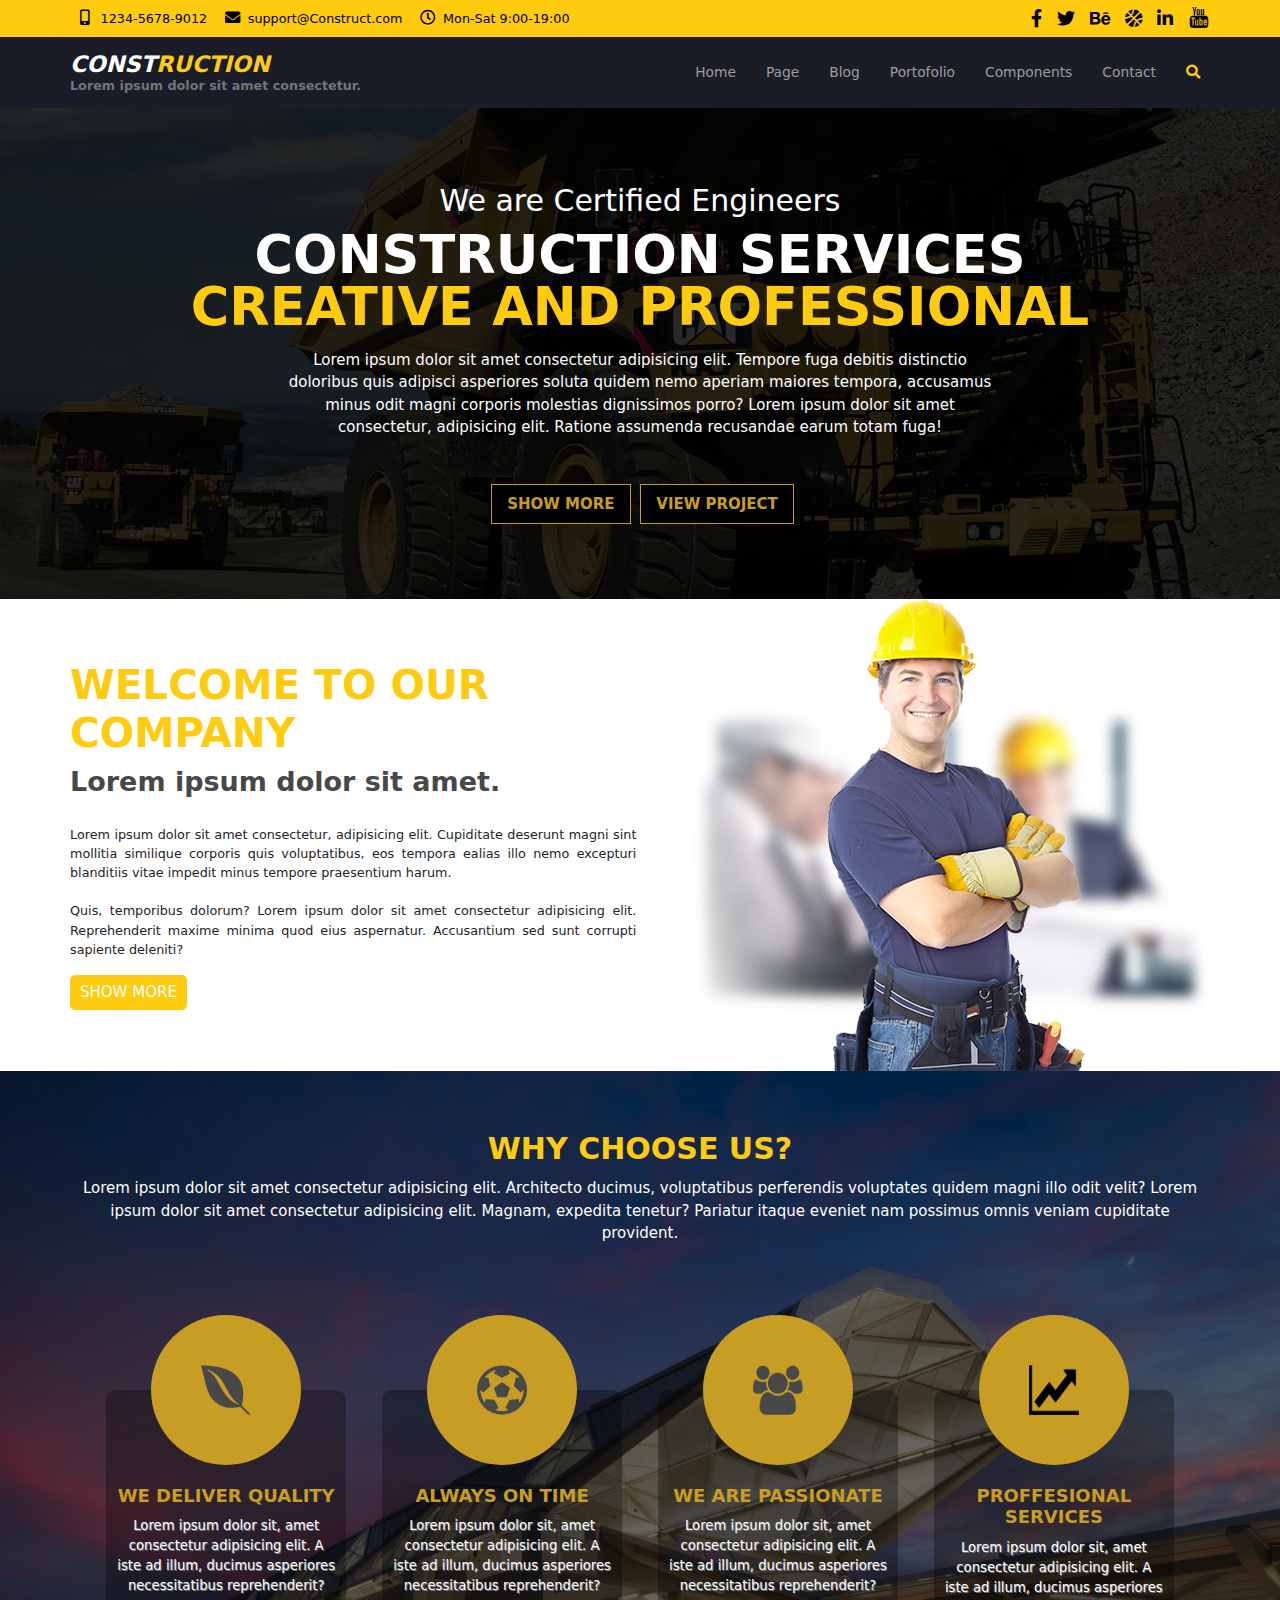
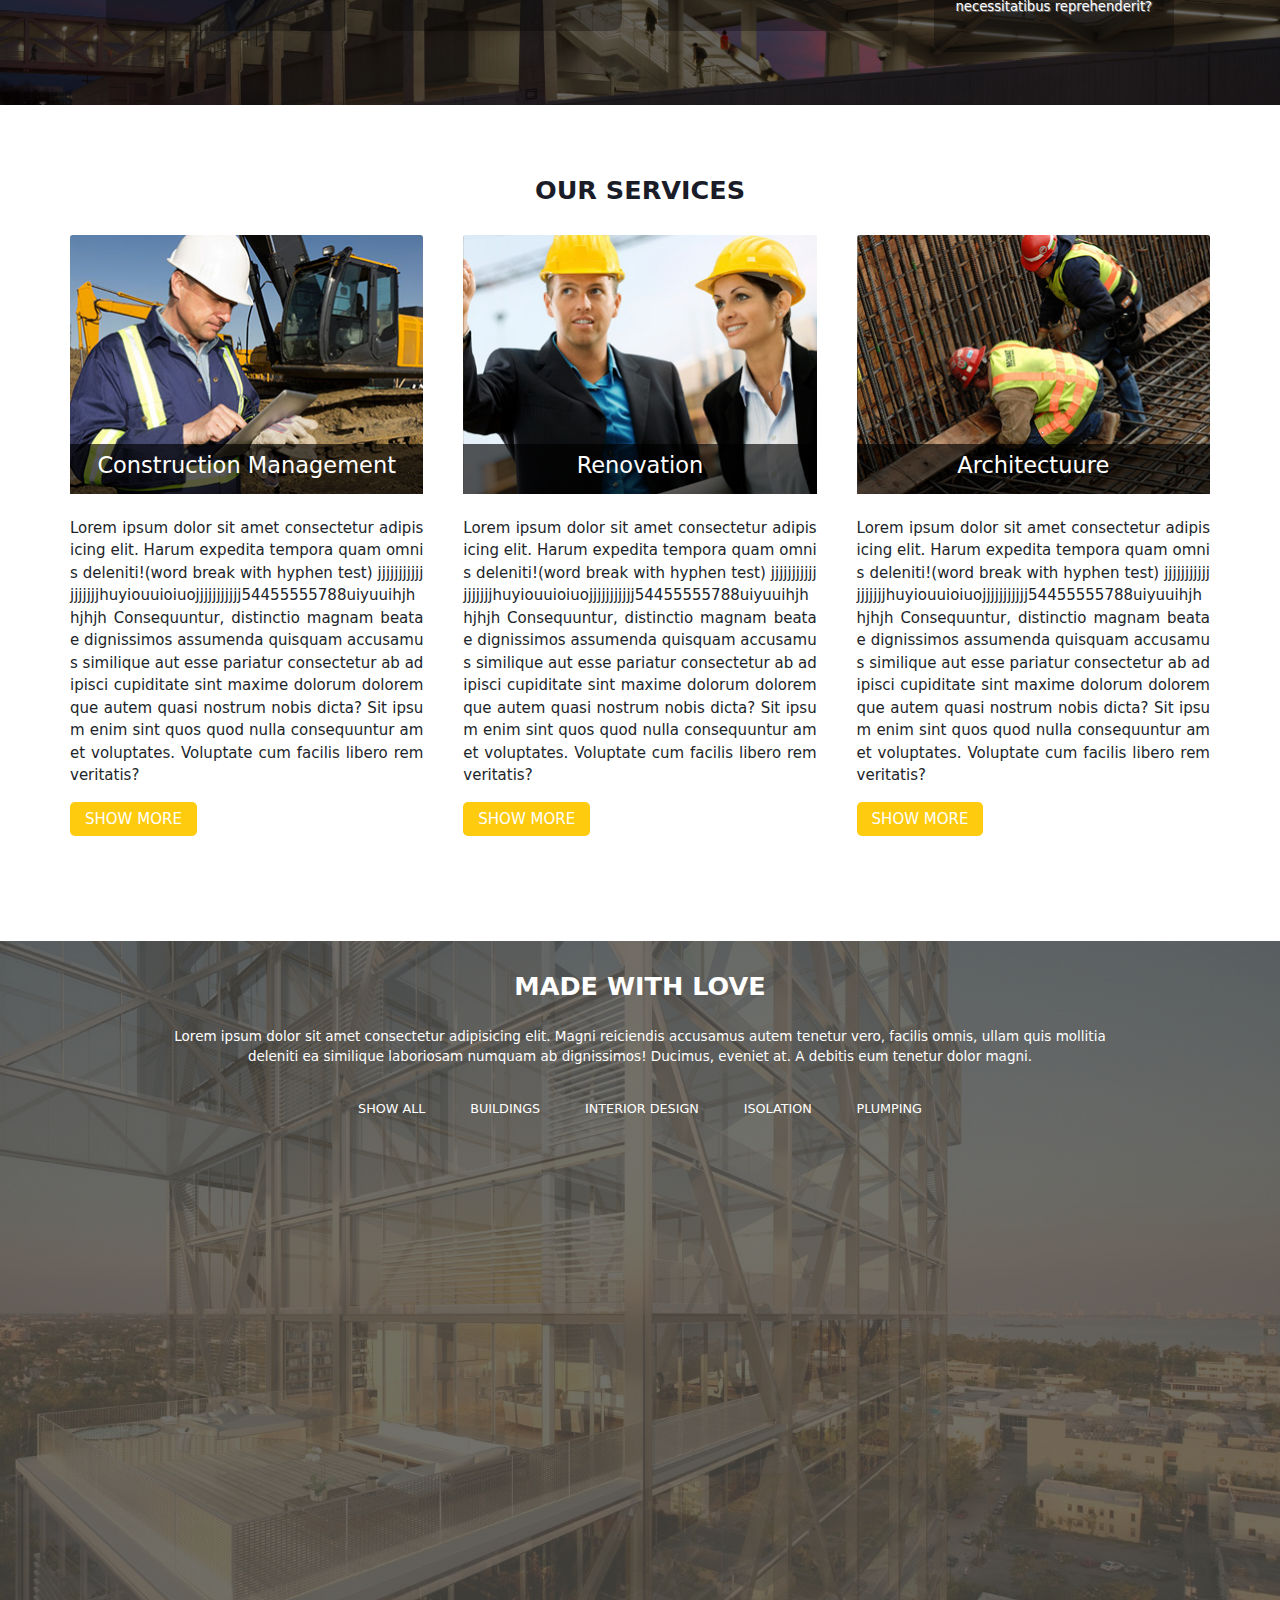
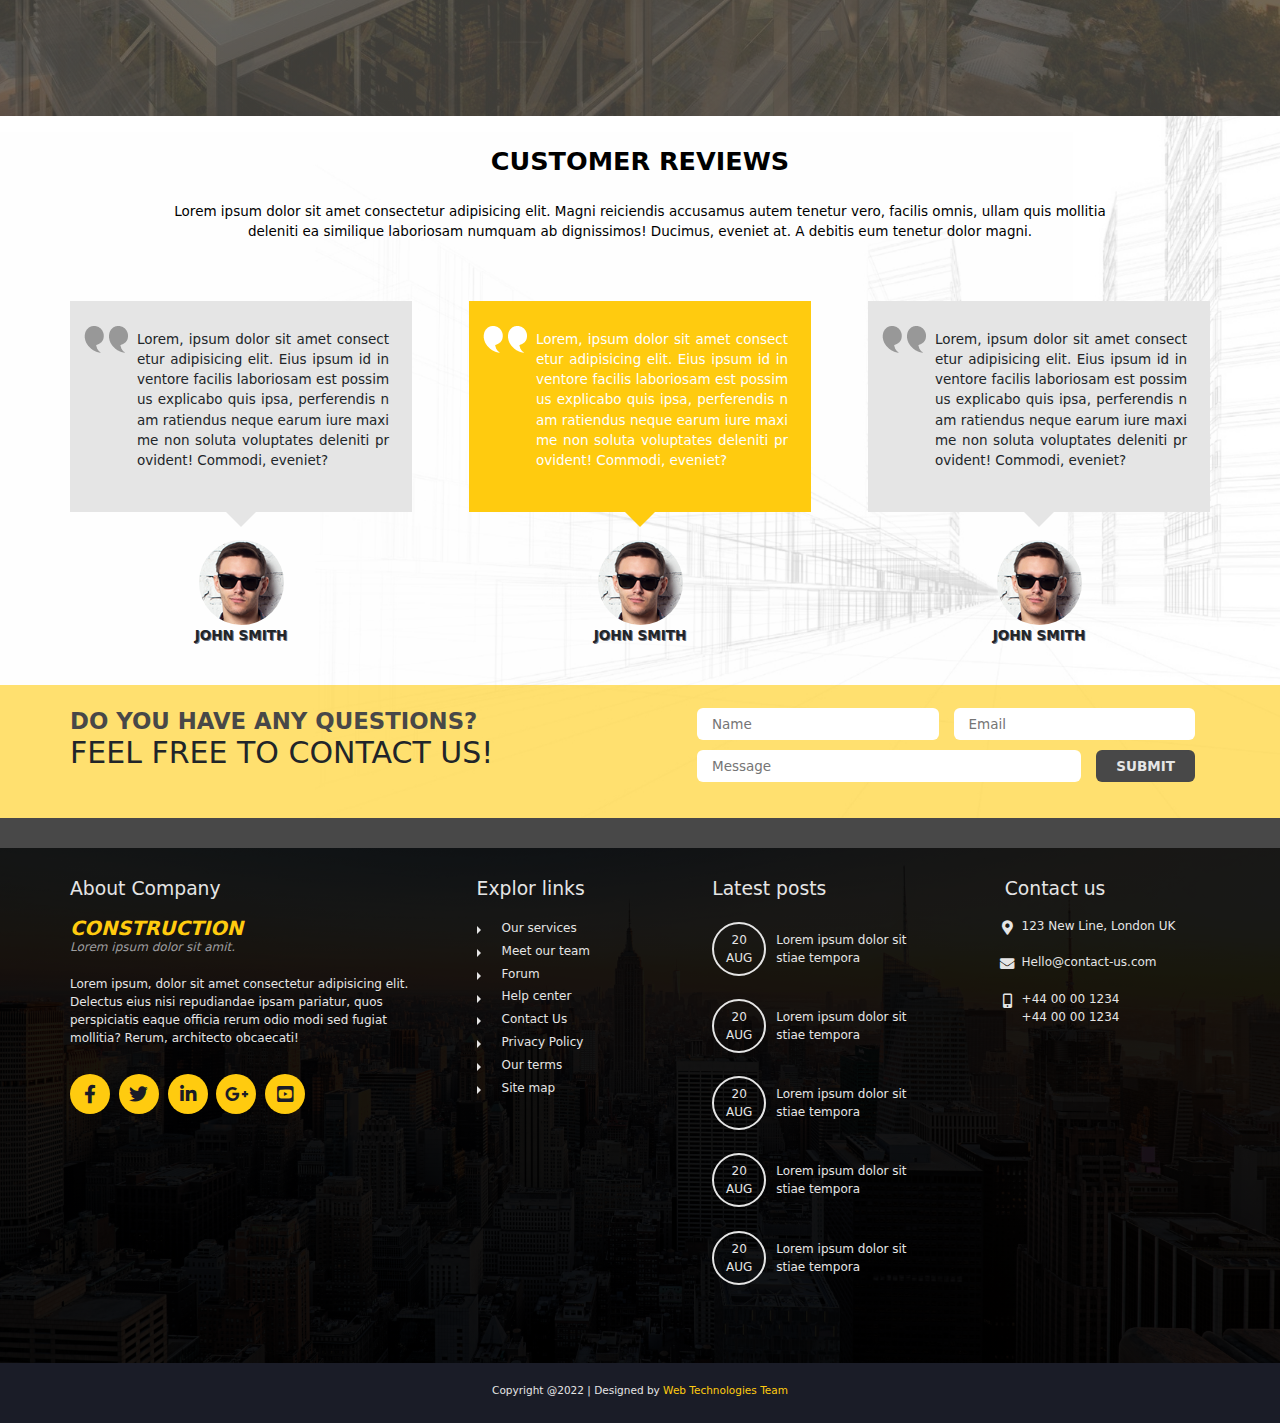
<file: index.html>
<!DOCTYPE html>
<html>
<head>
    <meta charset="UTF-8">
    <meta http-equiv="X-UA-Compatible" content="IE=edge">
    <meta name="viewport" content="width=device-width, initial-scale=1.0">
    <link href="css/all.min.css" rel="stylesheet" type="text/css">
    <link href="css/animate.compat.css" rel="stylesheet" type="text/css">
    <link href="css/bootstrap.min.css" rel="stylesheet" type="text/css">
    <link href="css/styles.css" rel="stylesheet" type="text/css">
    <script defer src="js/scripts.js"></script>
    <title>Construction Company</title>
</head>

<body>
    <section id="sec-0">
        <header class="top">
            <div class="container">
                <p>1234-5678-9012</p>
                <p>support@Construct.com</p>
                <p>Mon-Sat 9:00-19:00</p>
                <div class="social">
                    <a href="#" title="Facebook"><i class="fa-brands fa-facebook-f"></i></a>
                    <a href="#"><i class="fa-brands fa-twitter"></i></a>
                    <a href="#"><i class="fa-brands fa-behance"></i></a>
                    <a href="#"><i class="fa-solid fa-basketball"></i></a>
                    <a href="#"><i class="fa-brands fa-linkedin-in"></i></a>
                    <a href="#"><img src="Images/youtube-logotype.png" alt=""></i></a>
                </div>
            </div>
        </header>
        <header>
            <div class="hide" id="searchBar">
                <input type="search" name="searchBox" id="searchBox" placeholder="Type your search here..    Press [Esc] to exist">
            </div>
            <div class="container">  
                <h1>
                    <span>CONST</span>RUCTION 
                    <p>Lorem ipsum dolor sit amet consectetur.</p>
                </h1>
                <label for="menu"><i class="fas fa-bars"></i></label>
                <input type="checkbox" id="menu">
                <nav>
                    <a href="#">Home</a>
                    <a href="#">Page</a>
                    <a href="#">Blog</a>
                    <a href="#">Portofolio</a>
                    <a href="#">Components</a>
                    <a href="#">Contact</a>
                    <i class="fa-solid fa-magnifying-glass" id="search"></i>
                </nav>
            </div>
        </header>
        <article>
        <div class="container">
            <h1> We are Certified Engineers</h1>
            <h2>Construction services<br>
            <span>Creative AND professional</span></h2>
            <p>Lorem ipsum dolor sit amet consectetur adipisicing elit. Tempore fuga debitis distinctio doloribus quis adipisci asperiores soluta quidem nemo aperiam maiores tempora, accusamus minus odit magni corporis molestias dignissimos porro? Lorem ipsum dolor sit amet consectetur, adipisicing elit. Ratione assumenda recusandae earum totam fuga!</p>
            <a href="#">Show More</a>
            <a href="#">view project</a>
        </div>
        </article>
    </section>
    <section id="sec-1">
        <div class="container">
            <article>
                <h1>Welcome to our company</h1>
                <h2>Lorem ipsum dolor sit amet.</h2>
                <p>Lorem ipsum dolor sit amet consectetur, adipisicing elit. Cupiditate deserunt magni sint mollitia similique corporis quis voluptatibus, eos tempora ealias illo nemo excepturi blanditiis vitae impedit minus tempore praesentium harum. <br><br>Quis, temporibus dolorum? Lorem ipsum dolor sit amet consectetur adipisicing elit. Reprehenderit maxime minima quod eius aspernatur. Accusantium sed sunt corrupti sapiente deleniti?</p>
                <a href="#">Show More</a>
            </article>
            <aside><img src="Images/img1.png" alt="man"></aside>
        </div>
    </section>
    <section id="sec-2">
        <div class="container">
            <h1> why choose us?</h1>
            <P>Lorem ipsum dolor sit amet consectetur adipisicing elit. Architecto ducimus, voluptatibus perferendis voluptates quidem magni illo odit velit? Lorem ipsum dolor sit amet consectetur adipisicing elit. Magnam, expedita tenetur? Pariatur itaque eveniet nam possimus omnis veniam cupiditate provident.</P>
            <article>
                <figure>
                    <div><img src="Images/ico1.png" alt=""></div>
                    <div class="cont">
                        <h2>we deliver quality</h2>
                        <p>Lorem ipsum dolor sit, amet consectetur adipisicing elit. A iste ad illum, ducimus asperiores necessitatibus reprehenderit?</p>
                    </div>
                </figure>
                <figure>
                    <div><img src="Images/ico2.png" alt=""></div>
                    <div class="cont">
                        <h2>Always on time</h2>
                        <p>Lorem ipsum dolor sit, amet consectetur adipisicing elit. A iste ad illum, ducimus asperiores necessitatibus reprehenderit?</p>
                    </div>
                </figure>
                <figure>
                    <div><img src="Images/ico3.png" alt=""></div>
                    <div class="cont">
                        <h2>we are passionate</h2>
                        <p>Lorem ipsum dolor sit, amet consectetur adipisicing elit. A iste ad illum, ducimus asperiores necessitatibus reprehenderit?</p>
                    </div>
                </figure>
                <figure>
                    <div><img src="Images/ico4.png" alt=""></div>
                    <div class="cont">
                        <h2>proffesional services</h2>
                        <p>Lorem ipsum dolor sit, amet consectetur adipisicing elit. A iste ad illum, ducimus asperiores necessitatibus reprehenderit?</p>
                    </div>
                </figure>
            </article>
        </div>
    </section>
    <section id="sec-3">
        <div class="container">
            <h1>our services</h1>
            <div class="cont">
                <div class="card border-0">
                    <div>
                        <img src="Images/card1.jpg" class="card-img-top" alt="...">
                        <h5 class="caption">Construction Management</h5>
                    </div>
                    <div class="card-body px-0 pt-4">
                        <p>Lorem ipsum dolor sit amet consectetur adipisicing elit. Harum expedita tempora quam omnis deleniti!(word break with hyphen test) jjjjjjjjjjjjjjjjjjhuyiouuioiuojjjjjjjjjjj54455555788uiyuuihjhhjhjh Consequuntur, distinctio magnam beatae dignissimos assumenda quisquam accusamus similique aut esse pariatur consectetur ab adipisci cupiditate sint maxime dolorum doloremque autem quasi nostrum nobis dicta? Sit ipsum enim sint quos quod nulla consequuntur amet voluptates. Voluptate cum facilis libero rem veritatis?</p>
                    <a href="#">Show More</a>
                    </div>
                </div>
                <div class="card border-0">
                    <div>
                        <img src="Images/card2.jpg" class="card-img-top" alt="...">
                        <h5 class="caption">Renovation</h5>
                    </div>
                    <div class="card-body px-0 pt-4">
                        <p>Lorem ipsum dolor sit amet consectetur adipisicing elit. Harum expedita tempora quam omnis deleniti!(word break with hyphen test) jjjjjjjjjjjjjjjjjjhuyiouuioiuojjjjjjjjjjj54455555788uiyuuihjhhjhjh Consequuntur, distinctio magnam beatae dignissimos assumenda quisquam accusamus similique aut esse pariatur consectetur ab adipisci cupiditate sint maxime dolorum doloremque autem quasi nostrum nobis dicta? Sit ipsum enim sint quos quod nulla consequuntur amet voluptates. Voluptate cum facilis libero rem veritatis?</p>
                    <a href="#">Show More</a>
                    </div>
                </div>
                <div class="card border-0">
                    <div>
                        <img src="Images/card3.jpg" class="card-img-top" alt="...">
                        <h5 class="caption">Architectuure</h5>
                    </div>
                    <div class="card-body px-0 pt-4">
                        <p>Lorem ipsum dolor sit amet consectetur adipisicing elit. Harum expedita tempora quam omnis deleniti!(word break with hyphen test) jjjjjjjjjjjjjjjjjjhuyiouuioiuojjjjjjjjjjj54455555788uiyuuihjhhjhjh Consequuntur, distinctio magnam beatae dignissimos assumenda quisquam accusamus similique aut esse pariatur consectetur ab adipisci cupiditate sint maxime dolorum doloremque autem quasi nostrum nobis dicta? Sit ipsum enim sint quos quod nulla consequuntur amet voluptates. Voluptate cum facilis libero rem veritatis?</p>
                    <a href="#">Show More</a>
                    </div>
                </div>
            </div>
        </div>
    </section>
    <section id="sec-4">
        <div class="container">
            <h1>made with love</h1>
            <p>Lorem ipsum dolor sit amet consectetur adipisicing elit. Magni reiciendis accusamus autem tenetur vero, facilis omnis, ullam quis mollitia deleniti ea similique laboriosam numquam ab dignissimos! Ducimus, eveniet at. A debitis eum tenetur dolor magni.</p>
            <div class="filter">
                <a href="#">Show all</a>
                <a href="#">buildings</a>
                <a href="#">interior design</a>
                <a href="#">isolation</a>
                <a href="#">plumping</a>
            </div>
            <div class="cont">
                <img class="wow animated fadeIn slow" src="Images/gallery1.jpg" alt="pic">
                <aside>
                    <img src="Images/gallery3.jpg" alt="pic" class="wow animated flipInX delay-1s">
                    <img src="Images/gallery2.jpg" alt="pic" class="wow animated flipInX delay-1s slower">
                    <img src="Images/gallery4.jpg" alt="pic" class="wow animated flipInX delay-2s">
                    <img src="Images/gallery5.jpg" alt="pic" class="wow animated flipInX delay-2s slower">
                </aside>    
            </div>
        </div>
    </section>
    <section id="sec-5">
        <div class="container">
            <h1>customer reviews</h1>
            <p>Lorem ipsum dolor sit amet consectetur adipisicing elit. Magni reiciendis accusamus autem tenetur vero, facilis omnis, ullam quis mollitia deleniti ea similique laboriosam numquam ab dignissimos! Ducimus, eveniet at. A debitis eum tenetur dolor magni.</p>
            <div class="cont">
                <article class="quoteblock">
                    <div class="quotetxt arrow">
                        <p><img src="Images/blockquote2.png" alt="quote mark"></p>
                        <p>Lorem, ipsum dolor sit amet consectetur adipisicing elit. Eius ipsum id inventore facilis laboriosam est possimus explicabo quis ipsa, perferendis nam ratiendus neque earum iure maxime non soluta voluptates deleniti provident! Commodi, eveniet?</p>
                    </div>
                    <figure>
                        <img class="customer" src="Images/cust1.png" alt="customer1">
                        <figcaption>John smith</figcaption>
                    </figure>
                </article>
                <article class="quoteblock">
                    <div class="quotetxt arrow">
                        <p><img src="Images/blockquote1.png" alt="quote mark"></p>
                        <p>Lorem, ipsum dolor sit amet consectetur adipisicing elit. Eius ipsum id inventore facilis laboriosam est possimus explicabo quis ipsa, perferendis nam ratiendus neque earum iure maxime non soluta voluptates deleniti provident! Commodi, eveniet?</p>
                    </div>
                    <figure>
                        <img class="customer" src="Images/cust1.png" alt="customer1">
                        <figcaption>John smith</figcaption>
                    </figure>
                </article>
                <article class="quoteblock">
                    <div class="quotetxt arrow">
                        <p><img src="Images/blockquote2.png" alt="quote mark"></p>
                        <p>Lorem, ipsum dolor sit amet consectetur adipisicing elit. Eius ipsum id inventore facilis laboriosam est possimus explicabo quis ipsa, perferendis nam ratiendus neque earum iure maxime non soluta voluptates deleniti provident! Commodi, eveniet?</p>
                    </div>
                    <figure>
                        <img class="customer" src="Images/cust1.png" alt="customer1">
                        <figcaption>John smith</figcaption>
                    </figure>
                </article>
            </div>
        </div>
        <div class="contactUs">
            <div class="container">
                <aside>
                    <h1>do you have any questions?</h1>
                    <h2>feel free to contact us!</h2>
                </aside>
                <form id="form" action="/" method="">
                    <input type="text" name="name" id="" placeholder="Name" required>
                    <input type="email" name="email" id="email" placeholder="Email" required>
                    <input type="text" name="message" id="" placeholder="Message" required>
                    <input type="submit" value="submit" id="submit">
                    <p id="msg"></p>
                </form>
            </div>
        </div>
    </section>
    <section id="sec-6">
        <div class="container">
            <div class="about">
                <h1>About Company</h1>
                <h2>
                    CONSTRUCTION 
                    <p>Lorem ipsum dolor sit amit.</p>
                </h2>
                <p>Lorem ipsum, dolor sit amet consectetur adipisicing elit. Delectus eius nisi repudiandae ipsam pariatur, quos perspiciatis eaque officia rerum odio modi sed fugiat mollitia? Rerum, architecto obcaecati!</p>
                <a href="#"><i class="fab fa-facebook-f"></i></a>
                <a href="#"><i class="fab fa-twitter"></i></i></a>
                <a href="#"><i class="fab fa-linkedin-in"></i></a>  
                <a href="#"><i class="fab fa-google-plus-g"></i></a>
                <a href="#"><i class="fab fa-youtube-square"></i></a>
            </div>
            <div class="links">
                <h1>Explor links</h1>
                <a href="#">Our services</a>
                <a href="#">Meet our team</a>
                <a href="#">Forum</a>
                <a href="#">Help center</a>
                <a href="#">Contact Us</a>
                <a href="#">Privacy Policy</a>
                <a href="#">Our terms</a>
                <a href="#">Site map</a>
            </div>
            <div class="posts">
                <h1>Latest posts</h1>
                <a href="#"><span>20<br>AUG</span>Lorem ipsum dolor sit stiae tempora</a>
                <a href="#"><span>20<br>AUG</span>Lorem ipsum dolor sit stiae tempora</a>
                <a href="#"><span>20<br>AUG</span>Lorem ipsum dolor sit stiae tempora</a>
                <a href="#"><span>20<br>AUG</span>Lorem ipsum dolor sit stiae tempora</a>
                <a href="#"><span>20<br>AUG</span>Lorem ipsum dolor sit stiae tempora</a>
            </div>
            <div class="contact">
                <h1>Contact us</h1>
                <p>123 New Line, London UK</p>
                <p>Hello@contact-us.com</p>
                <p>+44 00 00 1234<br>+44 00 00 1234</p>

            </div>
        </div>
    </section>
    <section id="sec-7">
        <div class="container">
            <p>Copyright @2022 | Designed by <span>Web Technologies Team</span></p>
        </div>
    </section>

    <script src="js/wow.min.js"></script>
    <script> new WOW().init();</script>
    <script src="js/bootstrap.bundle.min.js"></script>
</body>
</html>
</file>
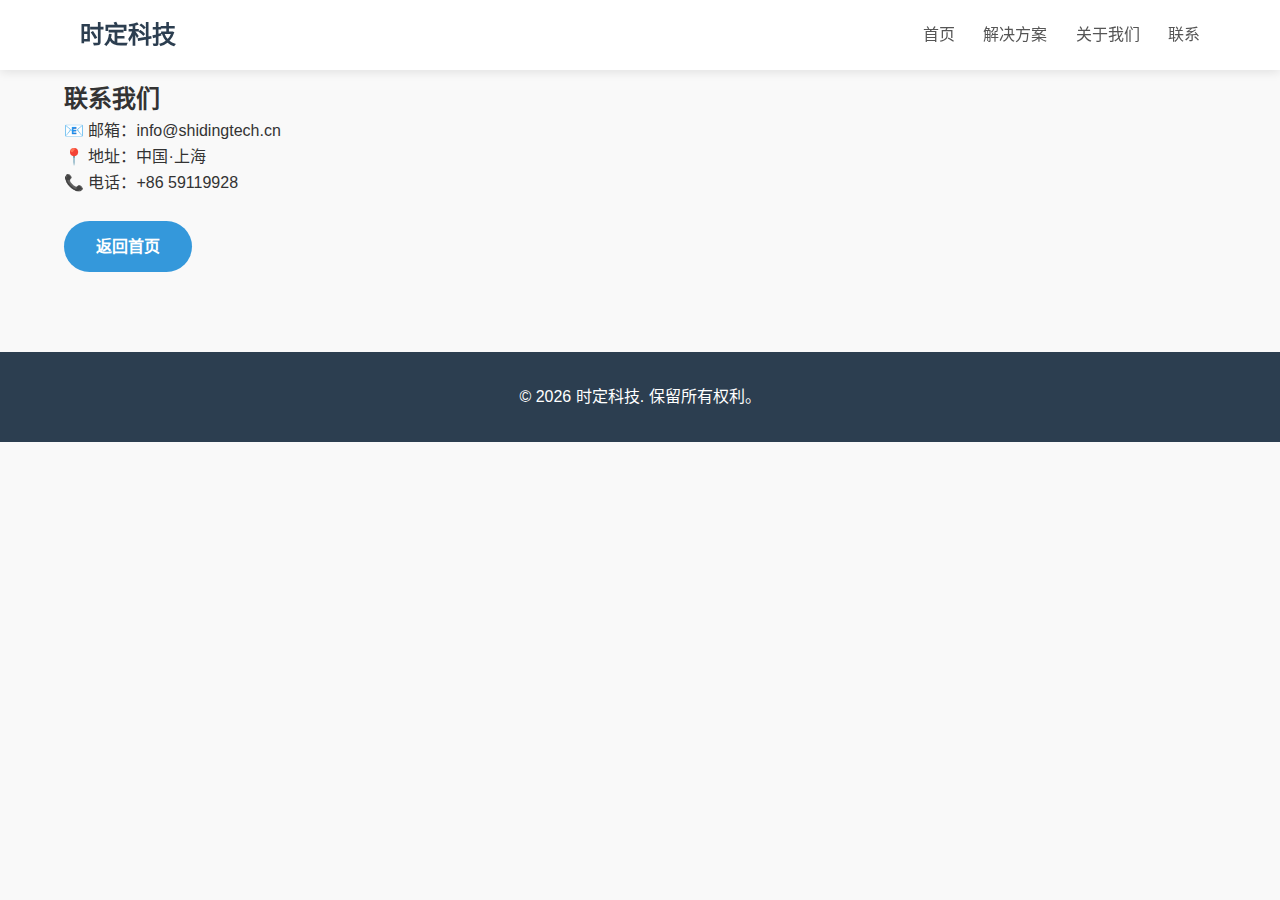
<file: contact.html>
<!DOCTYPE html>
<html lang="zh-CN">
<head>
  <meta charset="UTF-8" />
  <meta name="viewport" content="width=device-width, initial-scale=1.0"/>
  <title>联系我们 - 时定科技</title>
  <link rel="stylesheet" href="css/style.css" />
</head>
<body>
  <header class="navbar">
    <div class="container">
      <div class="logo">时定科技</div>
      <nav>
        <a href="index.html">首页</a>
        <a href="index.html#solutions">解决方案</a>
        <a href="index.html#about">关于我们</a>
        <a href="#">联系</a>
      </nav>
    </div>
  </header>

  <div class="container" style="padding: 5rem 0;">
    <h2>联系我们</h2>
    <p>📧 邮箱：info@shidingtech.cn</p>
    <p>📍 地址：中国·上海</p>
    <p>📞 电话：+86 59119928</p>
    <br>
    <a href="index.html" class="btn">返回首页</a>
  </div>

  <footer>
    <div class="container">
      <p>&copy; 2026 时定科技. 保留所有权利。</p>
    </div>
  </footer>
</body>
</html>
</file>
<file: css/styles.css>
*{
    margin: 0px;
    padding: 0px;
    box-sizing: border-box;
    outline-style: none;
}

html {
    font-size: 12px;
    color: #000;
    font-family:'Segoe UI', Tahoma, Geneva, Verdana, sans-serif;
}

:root{
    --txtaccent: #fff;
    --txtaccent1: #9D9D9F;
    --textaccent2: #73757E;
    --textaccent3: #484848;
    --txtaccent4: #000;
    --txtaccent5: #E5E5E5;
    --haccent: #FFCB0F;
    --haccent_withOpacity: rgba(255, 203, 15,0.6);
    --haccent2: #C79E23;
    --bgaccent: #1A1C27;
    --bgaccent_withOpacity: rgba(26, 28, 39,0.96);
}
.container{
    width: 95%;
    margin: 0px auto;
    padding: 0px;
}
/* SECTION ZERO = LANDING VIEW */
#sec-0{
    background: linear-gradient(rgba(0,0,0,0.8),rgba(0,0,0,0.8)), url(../Images/banner.jpg) no-repeat top center/cover;
}
#sec-0 header.top {
    background-color: var(--haccent);
    font-size: 0.85rem;
    color: var(--txtaccent4);
    padding-top: 6px;
}
#sec-0 header.top .container {
    display: flex;
    flex-wrap: wrap;
    justify-content: space-evenly;
}
#sec-0 header.top p {
    display: flex;
    width: 45%;
    justify-content: flex-start;
    align-items: center;
    margin-bottom: 0px;
}
#sec-0 header.top p:nth-of-type(2) {
    justify-content: flex-end;
}
#sec-0 .top p::before{
    font-family: fontAwesome;
    display: inline-flex;
    width: 2em;
    justify-content: center;
    font-size: 1.2em;
}
#sec-0 .top p:first-of-type::before{
    content: "\f3cd";
}
#sec-0 .top p:nth-of-type(2)::before{
    content: "\f0e0";
}
#sec-0 .top p:last-of-type::before{
    content: "\f017";
}
#sec-0 .top .social {
    display: flex;
    width: 45%;
    justify-content: flex-end;
    gap: 5px;
}
#sec-0 .top .social a{
    font-size: 1.2rem;
    display: inline-block;
    padding: 5px 0px 5px 5px;
    color: inherit;
    text-decoration: none;
    transition: transform 0.3s ease-in-out;
}
#sec-0 .top .social a:hover{
    transform: scale(1.15);
}
#sec-0 .top .social a img{
    height: 1.2em;
    margin-top: -5px;
}
#sec-0 header:last-of-type{
    background-color: var(--bgaccent);
    position: relative;
}
#sec-0 header:last-of-type .container{
    display: flex;
    flex-wrap: wrap;
    justify-content: space-between;
    align-items: center;
    padding: 0.65rem 0px;
    position: relative;
}
#sec-0 header:last-of-type h1{
    font-size: 1.5rem;
    font-style: italic;
    font-weight: bold;
    color: var(--haccent);
    padding: 0px;
    margin: 0px;
}
#sec-0 header:last-of-type h1>span{
    color: var(--txtaccent);
}
#sec-0 header:last-of-type h1 p{
    font-size: 0.85rem;
    font-style: normal;
    color: var(--textaccent2);
    margin: 0px;
}
#sec-0 header label{
    color: var(--haccent);
    font-size: 2rem;
}
#sec-0 header nav a {
    display: block;
    text-decoration: none;
    color: var(--txtaccent1);
    text-align: center;
    padding: 10px;
    transition: background-color 0.6s ease;
    border-bottom: solid 1px var(--txtaccent1);
}
#sec-0 header nav a:hover{
    background-color: var(--haccent_withOpacity);
    color: var(--txtaccent);
}
#sec-0 header nav i {
    display: flex;
    text-decoration: none;
    color: var(--haccent);
    text-align: center;
    align-items: center;
    padding: 10px;
    font-size: 1.2em;
    transition: transform 0.3s ease-in-out;
    width: fit-content;
    margin: 0px auto;
}
#sec-0 header nav i:hover {
    transform: scale(1.3);
    cursor:pointer;
}
#sec-0 #searchBar {
    justify-content: center;
    align-items: flex-start;
    background: linear-gradient(rgba(0,0,0,0.9),rgba(0,0,0,0.9));
    backdrop-filter: blur(4px);
    position: absolute;
    width: 100%;
    height: 110vh;
    top: 100%;
}
#sec-0 #searchBox {
    display: block;
    min-width: 45%;
    padding: 10px 15px;
    text-align: center;
    border-radius: 30px;
    border-style: none;
    transform: translateY(25px);
}
#sec-0 #searchBox:focus {
    box-shadow: inset 0px 0px 25px var(--haccent2);
}
.show{
    display: flex;
}
.hide{
    display: none;
}

#sec-0 header input {
    display: none;
}
#sec-0 input + nav {
    display: none;
    width: 100%;
}
#sec-0 input:checked + nav {
    display: block;
}
#sec-0 article{
    display: flex;
    align-items: center;
    text-align: center;
    padding: 3rem 0px;
}
#sec-0 article h1{
    font-weight: normal;
    font-size: 1.25rem;
    color: var(--txtaccent);
    margin-bottom: 10px;
}
#sec-0 article h2{
    text-transform: uppercase;
    font-size: 1.85rem;
    color: var(--txtaccent);
    line-height: 1em;
    margin-bottom: 15px;
    font-weight: 700;
}
#sec-0 article h2 span{
    color: var(--haccent);
}
#sec-0 article p{
    color: var(--txtaccent);
    margin-bottom: 3rem;
    padding-left: 4rem;
    padding-right: 4rem;
}
#sec-0 article a{
    color: var(--haccent2);
    background-color: var(--txtaccent4);
    display: inline-block;
    padding: 8px 15px;
    margin-left: 5px;
    border: solid 1px var(--haccent2);
    text-decoration: none;
    text-transform: uppercase;
    font-weight: bold;
}
#sec-0 article a:hover{
    background-color: var(--haccent2);
    color: var(--txtaccent);
}
/* SECTION ONE */
#sec-1 {
    background-color: var(--txtaccent);
}
#sec-1 article{
    padding-top: 20px;
    text-align: center;
}
#sec-1 article h1{
    font-size: 1.85rem;
    color: var(--haccent);
    font-weight: 700;
    text-transform: uppercase;
}
#sec-1 article h2{
    font-size: 1.1rem;
    font-weight: 700;
    color: var(--textaccent3);
}
#sec-1 article p{
    font-size: 0.85rem;
    text-align: justify;
    margin: 1.3rem 0px 1.1rem;
}
#sec-1 article a{
    color: var(--txtaccent);
    background-color: var(--haccent);
    text-transform: uppercase;
    text-decoration: none;
    padding: 6px 10px;
    border-radius: 5px;
    display: inline-block;
    width: fit-content;
}
#sec-1 aside {
    width: 95%;
    margin: 25px auto 0px;
}
#sec-1 aside img{
    max-width: 100%;
}

#sec-2{
    background: linear-gradient(rgba(0,0,0,0.6),rgba(0,0,0,0.6)), url(../Images/bg4.jpg) no-repeat center center/cover;
    text-align: center;
    padding: 3rem 0px 1.8rem;
}
#sec-2 .container>h1{
    color: var(--haccent);
    text-transform: uppercase;
    font-size: 2rem;
    margin-bottom: 10px;
    font-weight: 700;
}
#sec-2 .container>p {
    color: var(--txtaccent);
    margin-bottom: 30px;
}
#sec-2 article{
    display: flex;
    justify-content: center;
    flex-wrap: wrap;
}
#sec-2 article figure{
    text-align: center;
    max-width: 63%;
    margin-top: 40px;
}
#sec-2 article .cont{
    background: linear-gradient(rgba(0,0,0,0.3),rgba(0,0,0,0.3));
    border-radius: 10px;
    padding: 95px 10px 20px;
    text-align: center;
    margin-top: -75px;
}
#sec-2 article figure div:first-of-type{
    width: 10em;
    height: 10em;
    background-color: var(--haccent2);
    border-radius: 50%;
    display: flex;
    justify-content: center;
    align-items: center;
    margin: 0px auto;
    position: relative;
    z-index: 1;
}
#sec-2 article figure img{
    max-width: 55%;
}
#sec-2 article figure h2{
font-size: 1.2rem;
text-transform: uppercase;
font-weight: 700;
margin-bottom: 10px;
color: var(--haccent2);
}
#sec-2 article figure p{
color: var(--txtaccent);
font-size: 0.88rem;
text-shadow:1px 1px #73757E;
}

#sec-3{
    background-color: var(--txtaccent);
    padding-top: 30px;
    padding-bottom: 30px;
}
#sec-3 h1{
    text-transform: uppercase;
    font-size: 1.7rem;
    margin-bottom: 30px;
    text-align: center;
    color: var(--bgaccent);
    font-weight: 900;
}
#sec-3 .cont{
    display: flex;
    flex-wrap: wrap;
    justify-content: space-between;
    flex-direction: column;
    align-content: space-around;
}
#sec-3 .card{
    width: 90%;
    margin-bottom: 30px;
}
#sec-3 .card p{
    text-align: justify;
    word-break: break-all;
    -ms-hyphens: auto;
    -webkit-hyphens: auto;
    -moz-hyphens: auto;
    hyphens: auto;
}
#sec-3 .card>div{
    position: relative;
}
#sec-3 .caption{
    width: 100%;
    text-align: center;
    margin: 0px;
    color: var(--txtaccent);
    background-color: rgba(0,0,0,0.65);
    padding: 8px 15px 15px;
    position: absolute;
    bottom: 0px;
    font-size: 1.5rem;
    font-weight: 400;
}
#sec-3 a{
    color: var(--txtaccent);
    background-color: var(--haccent);
    text-transform: uppercase;
    text-decoration: none;
    padding: 6px 15px;
    border-radius: 5px;
    display: inline-block;
}
/* SECTION 4 */
#sec-4{
    background: linear-gradient(rgba(78, 76, 70, 0.8),rgba(78, 76, 70, 0.8)), url(../Images/bg2.jpg) no-repeat center center/cover;
    text-align: center;
    padding-top: 2rem;
    padding-bottom: 4rem;
}
#sec-4 h1{
    text-transform: uppercase;
    font-size: 1.7rem;
    margin-bottom: 1.6rem;
    color: var(--txtaccent);
    font-weight: 800;
}
#sec-4 p{
    color: var(--txtaccent);
    font-size: 0.9rem;
    padding: 0px 6rem;
    margin-bottom: 2rem;
}
#sec-4 .filter{
    margin-bottom: 2rem;
    padding: 0px 6rem;
}
#sec-4 .filter a{
    display: inline-block;
    padding: 3px 20px 5px;
    border-radius: 15px;
    color: var(--txtaccent);
    text-decoration: none;
    text-transform: uppercase;
    transition: background-color 0.65s ease;
    font-size: 0.85rem;
}
#sec-4 .filter a:hover{
    background-color: var(--bgaccent);
}
#sec-4 .cont{
    width: 90%;
    margin: 0px auto;
}
#sec-4 .cont>img{
    width: 100%;
    display: block;
    margin: 0px auto 20px;
}
#sec-4 aside{
    display: flex;
    flex-flow: row wrap;
    justify-content: space-between;
}
#sec-4 aside img{
    margin-bottom: 10px;
    width: 48%;
}
/* SECTION 5 */
#sec-5{
    background: url(../Images/bg3.jpg) no-repeat center center/cover;
    text-align: center;
    padding-top: 2rem;
    font-size: 0.9rem;
}
#sec-5 h1{
    text-transform: uppercase;
    font-size: 1.7rem;
    margin-bottom: 1.6rem;
    color: var(--txtaccent4);
    font-weight: 800;
}
#sec-5 h1+p{
    color: var(--txtaccent4);
    padding: 0px 2rem;
    margin-bottom: 4rem;
}
#sec-5 .cont{
    display: flex;
    flex-flow: wrap;
    justify-content: center;
    gap: 5vh;
}
#sec-5 article{
    width: 70%;
}
#sec-5 .quotetxt{
    display: flex;
    align-items: stretch;
    padding: 1.8em 1.7em 2em 1em;
    background-color: var(--txtaccent5);
    text-align: justify;
    word-break: break-all;    
    position: relative;
}
#sec-5 .quotetxt p:first-child{
    padding-right: 0.7em;
}
#sec-5 .quotetxt p:first-child img{
    min-width: 100%;
}
#sec-5 .quotetxt p:last-child{
    padding-top: 3px;
}
#sec-5 .arrow:after {
    content: '';
    position: absolute;
    border: 15px solid transparent;
    border-top-color: var(--txtaccent5);
    left: calc(50% - 15px);
    top: 100%;
}
#sec-5 figure{
    margin-top: 1.85rem;
}
#sec-5 .customer{
    display: block;
    margin: 0px auto;
    border-radius: 50%;
}
#sec-5 figcaption{
    text-transform: uppercase;
    font-weight: 600;
    text-shadow:1px 1px #73757E;
}
#sec-5 article:nth-of-type(2) div.quotetxt{
    color: var(--txtaccent);background-color: var(--haccent);
}
#sec-5 article:nth-of-type(2) .arrow:after{
    border-top-color: var(--haccent);
}
#sec-5 .contactUs{
    padding-top: 1.5rem;
    background-color: var(--haccent_withOpacity);
    border-bottom: solid 2rem var(--textaccent3);
}
#sec-5 .contactUs h1{
    color: var(--textaccent3);
    text-transform: uppercase;
    font-size: 1.52rem;
    font-weight: 800;
    margin: 0px;
}
#sec-5 .contactUs h2{
    font-size: 2rem;
    font-weight: normal;
    text-transform: uppercase;
    margin: 0px;
}
#sec-5 .contactUs form{
    padding: 10px 0px 1.7rem;
    position: relative;
}
#sec-5 .contactUs form input{
    padding: 6px 15px;
    margin: 0px 5px 10px 0px;
    border-radius: 6px;
    border-style: none;
    color: var(--textaccent3);
}
#sec-5 .contactUs form input[type=submit]{
    padding: 6px 20px;
    text-transform: uppercase;
    font-weight: 600;
    background-color: var(--textaccent3);
    color: var(--txtaccent5);
}
#sec-5 .contactUs form input:focus{
    box-shadow: inset 0px 0px 10px var(--txtaccent1);
}
#sec-5 .contactUs form input[type=submit]:hover{
    box-shadow: inset 0px 0px 10px var(--txtaccent1);
}
#sec-5 .contactUs form input+p{
    width: 100%;
    margin: 0px auto;
    color:#ff0000;
    font-style: italic;
    font-size: 0.8rem;
    line-height: 1.1em;
    padding: 0px 6px;
    position: absolute;
    bottom: 2px;
}
.invalid{
    box-shadow: inset 0px 0px 10px #e67a7a;
}
/* SECTION SIX */
#sec-6{
    background: linear-gradient(rgba(0, 0, 0,0.9),rgba(0, 0, 0,0.9)), url(../Images/rascacielos-nueva-york.jpg) no-repeat center center/cover;
    padding-top: 2rem;
    padding-bottom: 4rem;
    font-size: 0.8rem;
}
#sec-6 .container{
    display: flex;
    flex-flow: row wrap;
    justify-content: space-between;
    row-gap: 15px;
    color: var(--txtaccent5);
}
#sec-6 h1{
    font-weight: 400;
    font-size: 1.25rem;
    margin-bottom: 1.1rem;
}
#sec-6 .about h2{
    font-size: 1.3rem;
    font-weight: 800;
    font-style: italic;
    color: var(--haccent);
    padding-bottom: 5px;
    margin-bottom: 1rem;
}
#sec-6 .about h2 p{
    color: var(--txtaccent1);
    font-size: 0.8rem;
    font-weight: 400;
    margin-bottom: 0px;
}
#sec-6 .about>p{
    margin-bottom: 1.5rem;
}
#sec-6 .about a{
    display: inline-flex;
    padding: 5px;
    width: 40px;
    height: 40px;
    margin-right: 5px;
    border-radius: 50%;
    background-color: var(--haccent);
    font-size: 1.25rem;
    color: var(--bgaccent);
    justify-content: center;
    align-items: center;
    transition: background-color ease-in;
    margin-top: 5px;
    text-decoration: none;
}
#sec-6 .about i{
    vertical-align: baseline;
}
#sec-6 .about a:hover{
    background-color: var(--txtaccent5);
}
#sec-6 .links a{
    color: inherit;
    text-decoration: none;
    display: block;
}
#sec-6 .links a{
    position: relative;
    padding: 0.2em;
    padding-left: 25px;
}
#sec-6 .links a::before{
    content: '';
    position: absolute;
    border: 0.35em solid transparent;
    border-left-color: var(--txtaccent5);
    left: 0px;
    top: 0.8em;
}
#sec-6 .links a:hover{
    text-decoration: underline;
}
#sec-6 .posts a{
    color: inherit;
    text-decoration: none;
    display: flex;
    align-items: center;
    padding: 5px;
    border-radius: 10px;
    margin-bottom: 1.1em;
    transition: background-color 0.7s ease-out;
    margin-left: -5px;
}
#sec-6 .posts a:hover{
    background-color: var(--haccent_withOpacity);
    color: var(--txtaccent);
}
#sec-6 .posts a span{
    display: inline-flex;
    width: 2.5em;
    height: 2.5em;
    border-radius: 50%;
    border: solid 2px var(--txtaccent5);
    justify-content: center;
    align-items: center;
    text-align: center;
    padding: 25px;
    margin-right: 10px;
}
#sec-6 .contact p{
    margin-bottom: 15px;
    display: flex;
    margin-left: -1em;
}
#sec-6 .contact p::before{
    font-family: fontAwesome;
    display: inline-flex;
    min-width: 2em;
    justify-content: center;
    font-size: 1.2em;
}
#sec-6 .contact p:first-of-type::before{
    content: "\f3c5";
}
#sec-6 .contact p:nth-of-type(2)::before{
    content: "\f0e0";
}
#sec-6 .contact p:last-of-type::before{
    content: "\f3cd";
}
/* SECTION SEVEN */
#sec-7 {
    background-color: var(--bgaccent);
    padding: 20px 0px 10px;
    text-align: center;
    font-size: 0.7rem;
}
#sec-7 p{
    color: var(--txtaccent5);
}
#sec-7 p span{
    color: var(--haccent);
}

/*MEDIA QUERRIES*/
/*Smart phones */
@media (min-width: 576px) {
    html{
        font-size: 13px;
    }
    .container {
        width: 520px;
    }
    #sec-0 header nav a {
        background-color: transparent;
    }
    #sec-0 input + nav {
        background-color: var(--bgaccent_withOpacity);
        position: absolute;
        top: 100%;
        right: 0%;
        width: 35%;
        border-bottom-left-radius: 10px;
    }
    #sec-0 #searchBox {
        transform: translateY(25px);
    }
}
/* Medium devices (tablets, 768px and up) */
@media (min-width: 768px) {
    html{
        font-size: 14px;
    }
    .container {
        width: 720px;
    }
    #sec-0 header.top {
        padding-top: 0px;
    }
    #sec-0{
        background-position: center center;
    }
    #sec-0 header.top .container {
        justify-content: flex-start;
    }
    #sec-0 header.top p {
        width: fit-content;
        margin-right: 10px;
    }
    #sec-0 .top .social {
        width: fit-content;
        flex-grow: 1;
    }
    #sec-0 header label{
        display: none;
    }
    #sec-0 header nav a {
        border-style: none;
    }
    #sec-0 input + nav {
        display: flex;
        flex-wrap: nowrap;
        justify-content: flex-end;
        width: fit-content;
        position: static;
        border-radius: none;
        font-size: 0.8rem;
    }
    #sec-0 input:checked + nav {
        display: flex;
    }
    #sec-0 article{
        padding: 5rem 0px;
    }
    #sec-0 article h1{
        font-size: 2rem;
    }
    #sec-0 article h2{
        font-size: 3.5rem;
    }
    #sec-0 #searchBox {
        min-width: 35%;
    }
    #sec-1 .container{ 
        display: flex;
        flex-wrap: wrap;
        justify-content: space-between;
    }
    #sec-1 article{
        padding: 0px;
        text-align: left;
        width:51%;
        display: flex;
        flex-flow: column nowrap;
        justify-content: center;
    }
    #sec-1 article p{
        padding-right: 1rem;
    }
    #sec-1 aside {
        width: 48%;
        margin: 0px;
        text-align: right;
    }
    #sec-2{
        padding: 4rem 0px 2.5rem;
    }
    #sec-2 article{
        justify-content: space-between;
    }
    #sec-2 article figure{
        max-width: 40%;
    }
    #sec-2 article figure img{
        max-width: 55%;
    }
    #sec-3 {
        padding-top: 40px;
        padding-bottom: 50px;
    }
    #sec-3 .cont{
        flex-direction: row;
    }
    #sec-3 .card{
        width: 48%;
    }
    #sec-3 .card:last-child{
        margin-left: auto;
        margin-right: auto;
    }
    #sec-4 .cont{
        width: 100%;
        margin: 0px;
    }
    #sec-4 aside img{
        margin-bottom: 15px;
        width: 48%;
    }
    #sec-5 h1+p{
        padding: 0px 6rem;
    }
    #sec-5 .cont{
        gap: 5vw;
    }
    #sec-5 article{
        width: 43%;
    }
    #sec-5 .contactUs form input+p{
        bottom: 4px;
    }
    #sec-6 .container{
        justify-content: space-between;
        row-gap: 25px;
    }
    #sec-6 .about{
        width: 65%;
    }
    #sec-6 .links{
        width: 20%;
    }
    #sec-6 .posts {
        width: 65%;
    }
    #sec-6 .contact {
        width: 20%;
    }
}
/* Standard PC screens */
@media (min-width: 1200px) {
    html{
        font-size: 15px;
    }
    .container {
        width: 1140px;
    }
    #sec-0 .top .social {
        gap: 10px ;
    }
    #sec-0 header:last-of-type .container{
        padding: 0.95rem 0px;
    }
    #sec-0 header nav a {
        margin-right: 10px;
        font-size: 0.92rem;
    }
    #sec-0 article p{
        padding-left: 14rem;
        padding-right: 14rem;
    }
    #sec-1 article h1{
        font-size: 2.7rem;
    }
    #sec-1 article h2{
        font-size: 1.8rem;
    }
    #sec-2{
        background-position: center top;
    }
    #sec-2 article{
        justify-content: space-evenly;
    }
    #sec-2 article figure{
        max-width: 21%;
    }
    #sec-3 {
        padding-top: 70px;
        padding-bottom: 60px;
    }
    #sec-3 .card{
        width: 31%;
    }
    #sec-3 .card:last-child{
        margin-left: 0px;
        margin-right: 0px;
    }
    #sec-4 .cont{
        display: flex;
        flex-flow: row wrap;
        justify-content: space-between;
    }
    #sec-4 .cont>img{
        width: 50%;
        margin: 0px;
    }
    #sec-4 aside{
        display: flex;
        flex-flow: row wrap;
        justify-content: space-between;
        width: 49%;
        gap: 10px;
    }
    #sec-4 aside img{
        width: 49%;
        margin: 0px;
    }
    #sec-5{
        background-position: right center;
    }
    #sec-5 .cont{
        justify-content: space-between;
        gap: 0px;
        padding-bottom: 25px;
    }
    #sec-5 article{
        width: 30%;
    }
    #sec-5 .contactUs>.container {
        display: flex;
        justify-content: space-between;
    }
    #sec-5 .contactUs aside{
        width: 45%;
        text-align: left;
    }
    #sec-5 .contactUs form {
        width: 45%;
        padding-top: 0px;
        display: flex;
        flex-wrap: wrap;
        justify-content: space-between;
    }
    #sec-5 .contactUs form input {
        margin-right: 15px;
    }
    #sec-5 .contactUs form input:not(input[type=submit]) {
        flex-grow: 1;
    }
    #sec-5 .contactUs form input+p{
        text-align: left;
    }
    #sec-6 .container{
        justify-content: space-between;
        row-gap: 25px;
    }
    #sec-6 .about{
        width: 30%;
    }
    #sec-6 .links{
        width: 15%;
    }
    #sec-6 .posts {
        width: 20%;
    }
    #sec-6 .contact {
        width: 18%;
    }
}
@media (min-width: 1400px) {
    html{
        font-size: 17px;
    }
    .container {
        width: 1340px;
    }
}

/* END OF SHEET */
</file>
<file: css/style.css>
* { margin: 0; padding: 0; box-sizing: border-box; }
body {
  font-family: "Helvetica Neue", Arial, sans-serif;
  line-height: 1.6;
  color: #333;
  background-color: #f9f9f9;
}
.container {
  width: 90%;
  max-width: 1200px;
  margin: 0 auto;
  padding: 0 1rem;
}

/* 导航栏 */
.navbar {
  background: white;
  box-shadow: 0 2px 10px rgba(0,0,0,0.1);
  position: fixed;
  width: 100%;
  top: 0;
  z-index: 1000;
}
.navbar .container {
  display: flex;
  justify-content: space-between;
  align-items: center;
  padding: 1rem;
}
.logo {
  font-size: 1.5rem;
  font-weight: bold;
  color: #2c3e50;
}
nav a {
  margin-left: 1.5rem;
  text-decoration: none;
  color: #555;
  transition: color 0.3s;
}
nav a:hover {
  color: #3498db;
}

/* 英雄区域 */
.hero {
  height: 100vh;
  display: flex;
  align-items: center;
  background: linear-gradient(rgba(0,0,0,0.6), rgba(0,0,0,0.6)), 
              url('https://images.unsplash.com/photo-1581092580497-e0d23cbdf3f8?auto=format&fit=crop&w=1920&q=80') 
              center/cover no-repeat;
  color: white;
  text-align: center;
}
.hero h1 {
  font-size: 2.5rem;
  margin-bottom: 1rem;
}
.hero p {
  font-size: 1.2rem;
  max-width: 700px;
  margin: 0 auto 2rem;
}
.btn {
  display: inline-block;
  background: #3498db;
  color: white;
  padding: 0.8rem 2rem;
  border-radius: 30px;
  text-decoration: none;
  font-weight: bold;
  transition: background 0.3s;
}
.btn:hover {
  background: #2980b9;
}

/* 内容区 */
.solutions, .about {
  padding: 5rem 0;
}
.solutions h2, .about h2 {
  text-align: center;
  margin-bottom: 3rem;
  font-size: 2rem;
}
.solution-card {
  background: white;
  padding: 2rem;
  margin-bottom: 2rem;
  border-radius: 10px;
  box-shadow: 0 4px 12px rgba(0,0,0,0.05);
}
.solution-card h3 {
  color: #2c3e50;
  margin-bottom: 1rem;
}

/* 页脚 */
footer {
  background: #2c3e50;
  color: white;
  text-align: center;
  padding: 2rem 0;
}

/* 响应式 */
@media (max-width: 768px) {
  .hero h1 { font-size: 2rem; }
  .hero p { font-size: 1rem; }
  nav { display: none; }
}
</file>
